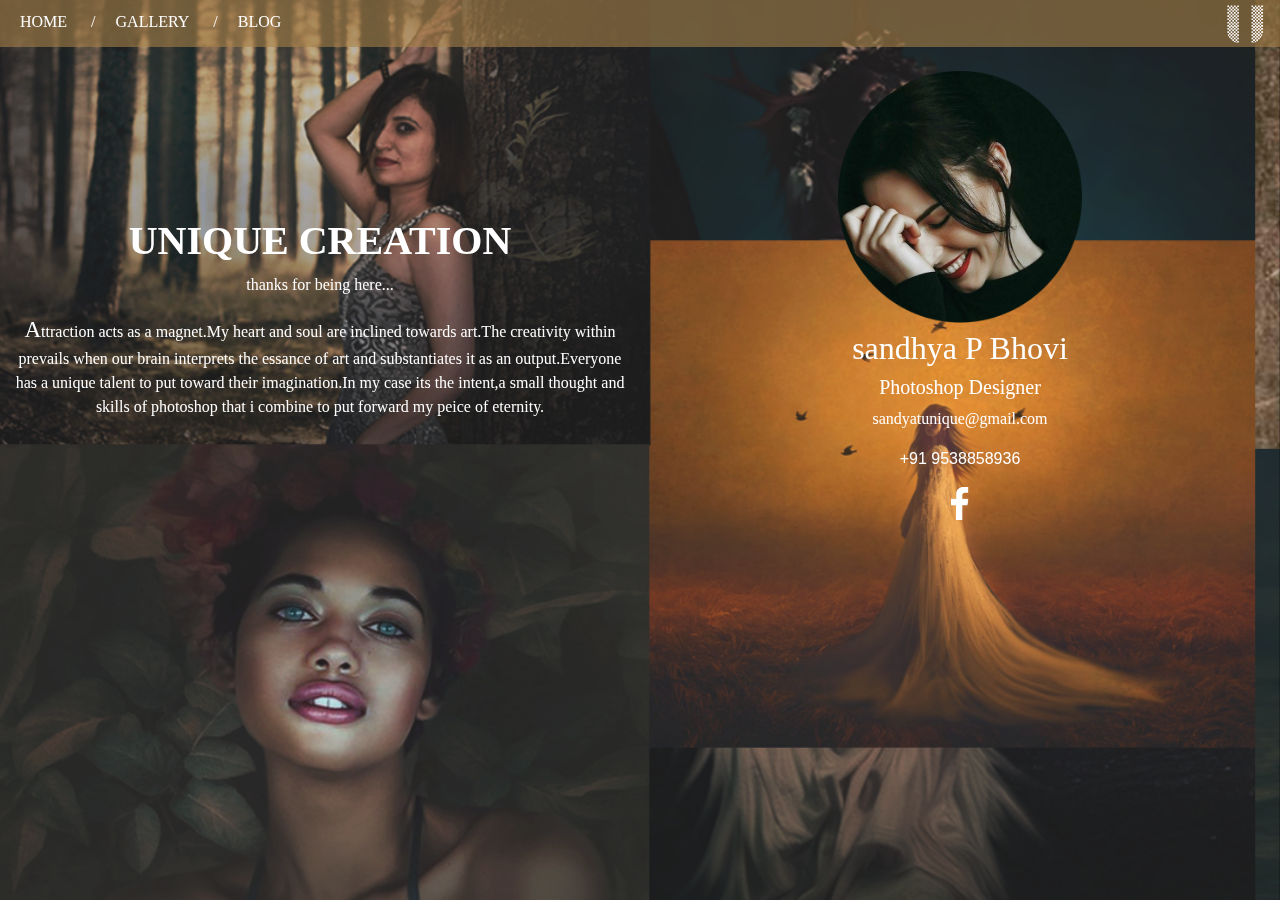
<file: UniqueCreation/index.html>
<!DOCTYPE HTML>
<html>
	<head>
		<meta charset="Utf-8">
		<meta name="Unique Creation" content="Photoshop edit">
		<meta name="keywords" content="photoshop,dart art,editing,manipulation">
		<meta name="Developer" content="Sandy Unique">
		<meta name="viewport" content="width=device-width,initial-scale=1">
	

		<link rel="shortcut icon" type="image/png" href="img/favicon/favicon.ico"/>

		<!--styles-->
		<link rel="stylesheet" type="text/css" href="css/bootstrap.min.css">
		<link rel="stylesheet" type="text/css" href="css/index.css">

		<!--scripts-->
		<script type="text/javascript" src="js/jquery.js"></script>
		<script type="text/javascript" src="js/index.js"></script>
	</head>
	<body> 
		<!--Navigation Bar-->
		<div id="navDiv" class="container-fluid">
			<div class="row" id="txtMenuBar">
				<div class="xs-col-2">					
					&nbsp;&nbsp;&nbsp;&nbsp;&nbsp;<a href="index.html">HOME</a>&nbsp;&nbsp;&nbsp;&nbsp;&nbsp;
					/					
				</div>
				<div class="xs-col-2">					
					&nbsp;&nbsp;&nbsp;&nbsp;&nbsp;<a href="html/gallery.html">GALLERY</a>&nbsp;&nbsp;&nbsp;&nbsp;&nbsp;
					/					
				</div>
				<div class="xs-col-2">
					&nbsp;&nbsp;&nbsp;&nbsp;&nbsp;<a href="html/blog.html">BLOG</a>
				</div>
			</div>
			<div class="row" id="menuIcon">
				<div class="xs-col-2">			
					<img src="img/menuIcon.png" class="img-responsive">		
				</div>				
			</div>

			<div id="logoDiv" class="text-right">
					<img src="img/whiteLogo.png" width="40px">
			</div>
		</div>
		<!--Navigation Bar end-->
		<div id="bgImgDiv" style="background-image: url('img/bg.png');background-repeat: no-repeat;">
		</div>	

		<!--Menu Overlay div -- start-->
			<div class="container-fluid" id="menuOverlayDiv" style="display: none">
				<div class="row" id="closeIcon">
					<div class="xs-col-2">			
						<img src="img/closeIcon.png" class="img-responsive">		
					</div>				
				</div>

				<div id="menuListDiv">
					<ul class="list-unstyled text-center">
						<li ><a href="index.html">HOME</a></li>
						<li><a href="html/gallery.html">GALLERY</a></li>
						<li><a href="html/blog.html">BLOG</a></li>
					</ul>
				</div>
			</div>
		<!--Menu Overlay div end-->

		<!--navigation menu start
		<div id="menuBar" class="container-fluid">
			<img style="display: none" id="menuIcon" src="../img/menuIcon.png" class="float-right pointer">
			<ul class="list-unstyled float-right pointer">
				<li><span class="hero__line is-timing"></span>HOME</li>
				<li><a href="blog.html">BLOG</a></li>
			</ul>
		</div>
		navigation menu end-->

		<!--main block start-->
		<div id="mainBlockDiv" class="container-fluid" >
			<div class="row">
				<div class="col-md-6">
					<div id="aboutMe" class="text-center">
						<h1 class="headLine">UNIQUE CREATION</h1>
						<p >thanks for being here...</p>
						<p >
							<span style="font-size: 23px">A</span>ttraction acts as a magnet.My heart and soul are inclined towards art.The creativity within prevails when our brain interprets the essance of art and substantiates it as an output.Everyone has a unique talent to put toward their imagination.In my case its the intent,a small thought and skills of photoshop that i combine to put forward my peice of eternity.
						</p>						
					</div>					
				</div>
				<div class="col-md-6">
					<div id="devImgBlock" class="text-center">
						<img src="img/sandy_v1.png" class="img-responsive center-block img-circle">
					</div>
					<div class="text-center">
						<h2>sandhya P Bhovi</h2>
						<h5>Photoshop Designer</h5>
						<p>sandyatunique@gmail.com</p>
						<p style="font-family: sans-serif">+91 9538858936</p>	
					</div>
					<div class="text-center">
							<ul class="list-unstyled list-inline">
								<li class="list-inline-item pointer">
									<a href="https://www.facebook.com/Unique-Creation-2285832038312165/?modal=admin_todo_tour">
										<img src="img/socialIcon/facebook.png" width="30%">
									</a>
								</li>
							</ul>
					</div>						
				</div>
			</div>
		</div>
		<!--main block end-->

		<!-- gallery Start
		<div class="container-fluid" id="galleryDiv">
			<div class="row">
				<div class="col-lg-2 col-xs-12 gallery-outer-div">
					<img src="../img/collections/2.jpg" >
				</div>
				<div class="col-lg-2 col-xs-12 gallery-outer-div">
					<img src="../img/collections/3.jpg" >
				</div>
				<div class="col-lg-2 col-xs-12 gallery-outer-div">
					<img src="../img/collections/7.png" >
				</div>
				<div class="col-lg-2 col-xs-12 gallery-outer-div">
					<img src="../img/collections/1.jpg" >
				</div>
				<div class="col-lg-2 col-xs-12 gallery-outer-div">
					<img src="../img/collections/6.png" >
				</div>
				<div class="col-lg-2 col-xs-12 gallery-outer-div">
					<img src="../img/collections/2.jpg" >
				</div>
			</div>
		</div>		
		 gallery End-->
	</body>
</html>
</file>
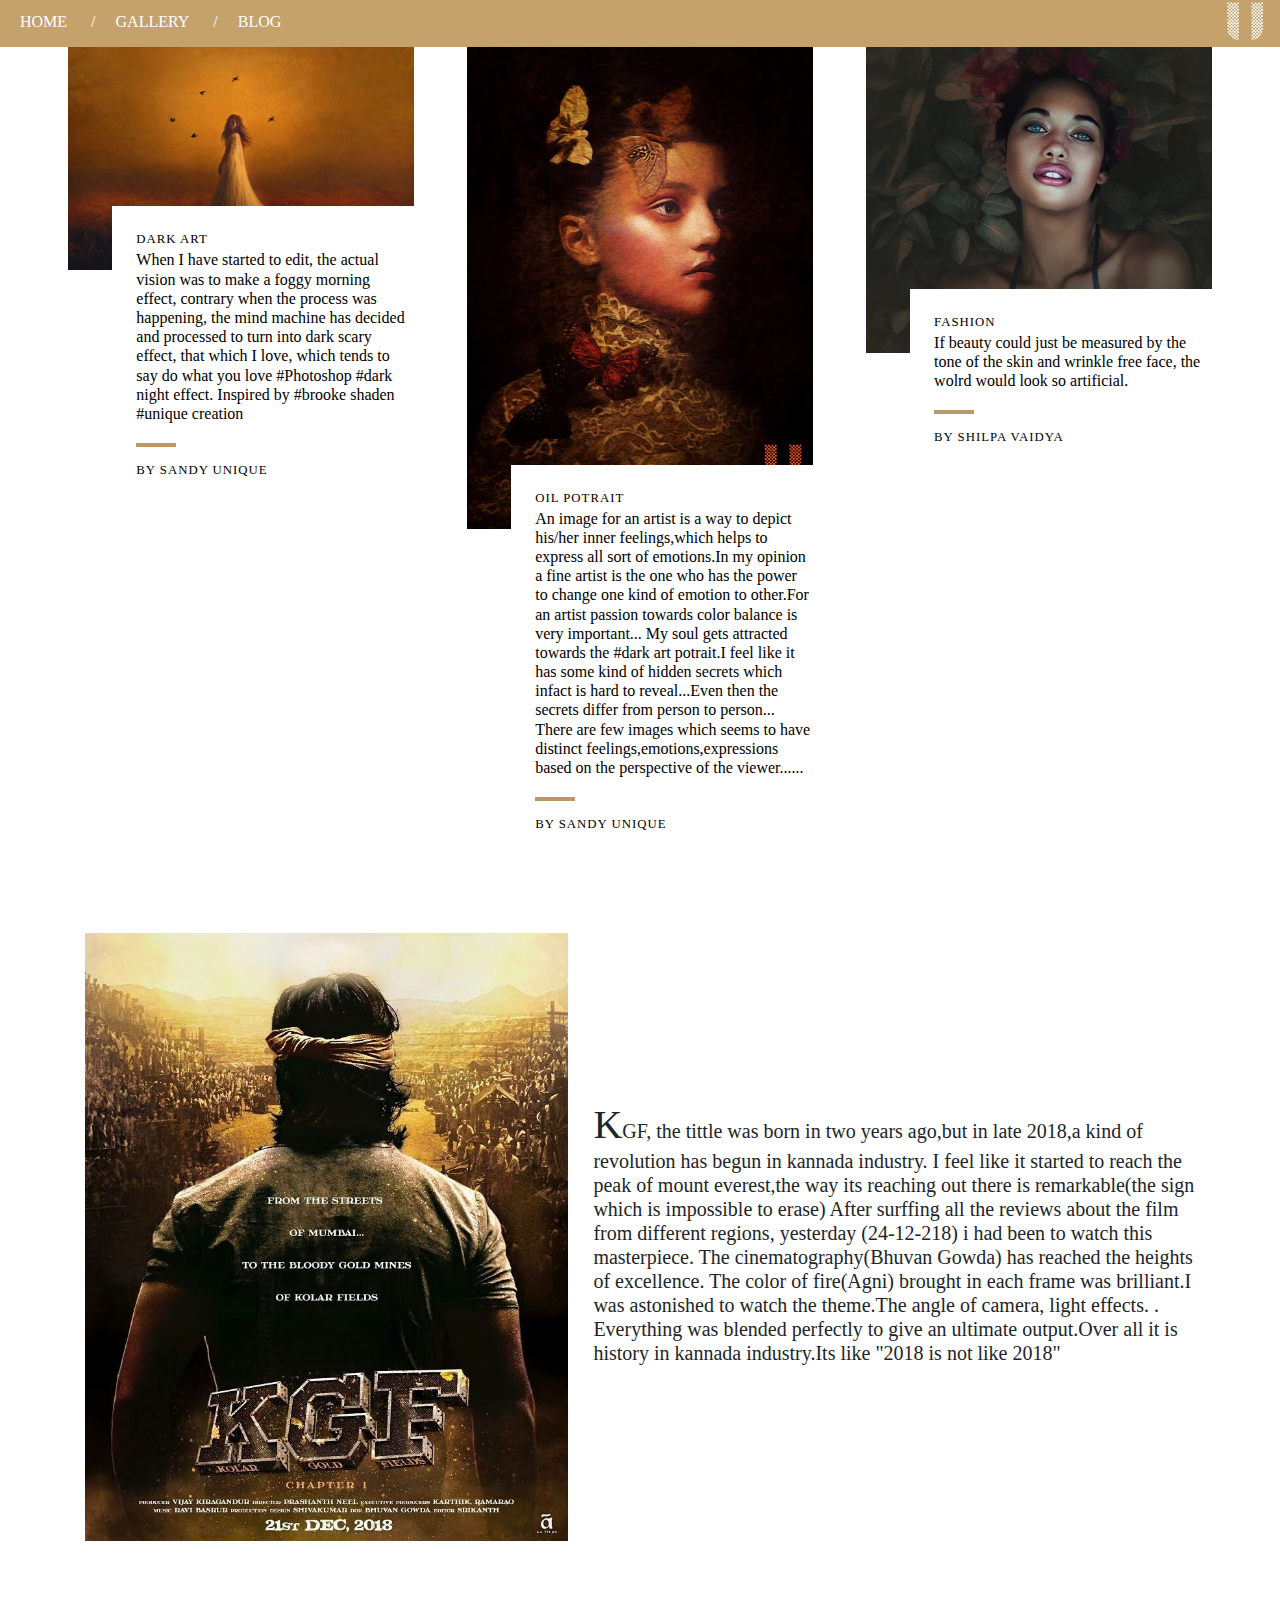
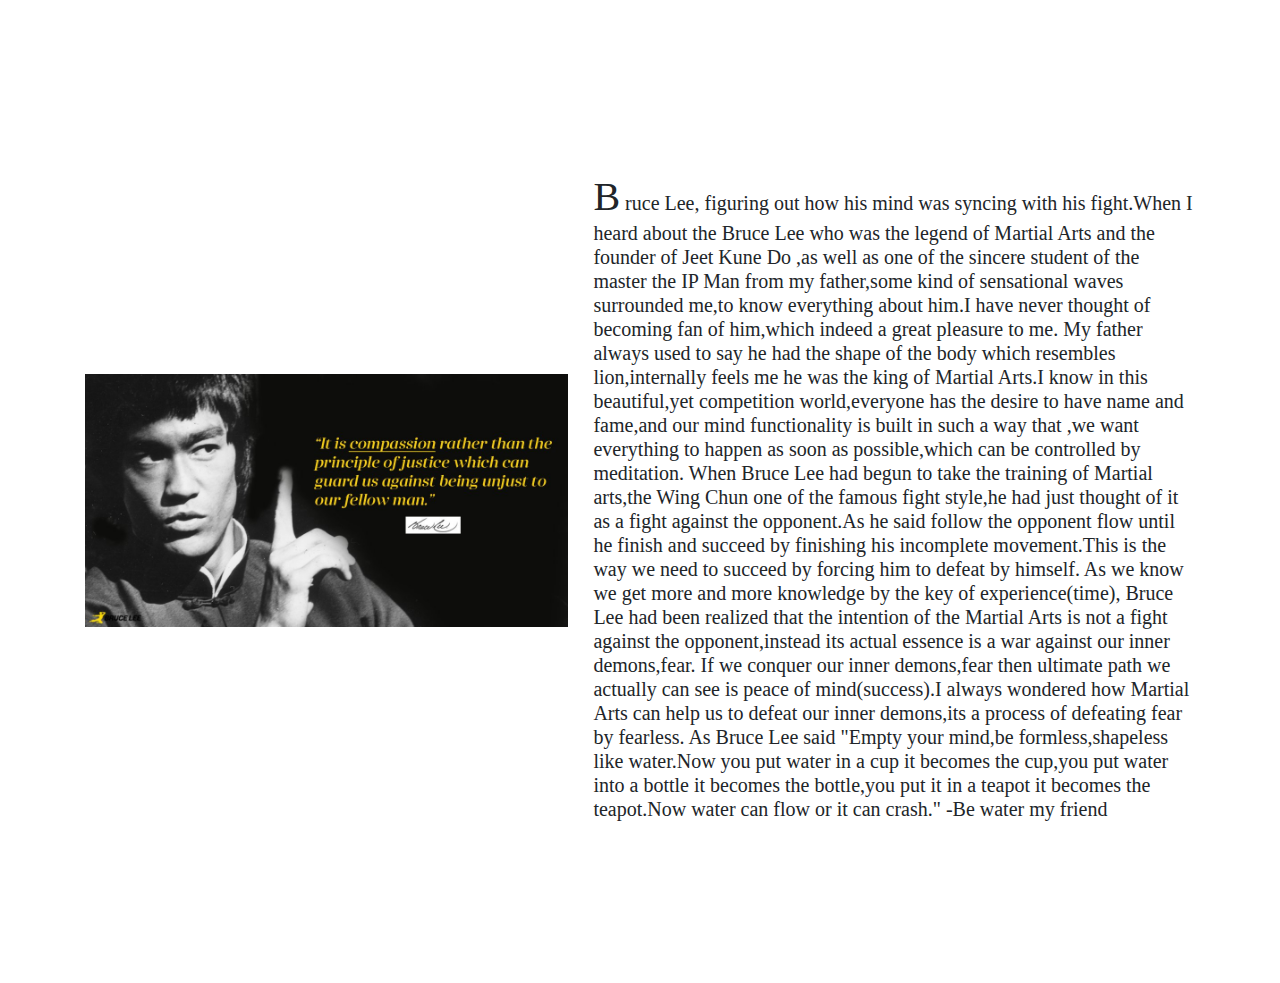
<file: UniqueCreation/html/blog.html>
<!DOCTYPE HTML>
<html>
	<head>
		<meta charset="Utf-8">
		<meta name="Unique Creation" content="Photoshop edit">
		<meta name="keywords" content="photoshop,dart art,editing,manipulation">
		<meta name="Developer" content="Sandy Unique">
		<meta name="viewport" content="width=device-width,initial-scale=1">
		<title>Unique Creation</title>

		<link rel="shortcut icon" type="image/png" href="../img/favicon/favicon.ico"/>


		<!--styles-->
		<link rel="stylesheet" type="text/css" href="../css/bootstrap.min.css">
		<link rel="stylesheet" type="text/css" href="../css/blog.css">

		<!--scripts-->
		<script type="text/javascript" src="../js/jquery.js"></script>
		<script type="text/javascript" src="../js/index.js"></script>
	</head>
	<body> 
		<!--Navigation Bar-->
		<div id="navDiv" class="container-fluid">
			<div class="row" id="txtMenuBar">
				<div class="xs-col-2">					
					&nbsp;&nbsp;&nbsp;&nbsp;&nbsp;<a href="index.html">HOME</a>&nbsp;&nbsp;&nbsp;&nbsp;&nbsp;
					/					
				</div>
				<div class="xs-col-2">					
					&nbsp;&nbsp;&nbsp;&nbsp;&nbsp;<a href="gallery.html">GALLERY</a>&nbsp;&nbsp;&nbsp;&nbsp;&nbsp;
					/					
				</div>
				<div class="xs-col-2">
					&nbsp;&nbsp;&nbsp;&nbsp;&nbsp;<a href="blog.html">BLOG</a>
				</div>
			</div>
			<div class="row" id="menuIcon">
				<div class="xs-col-2">			
					<img src="../img/menuIcon.png" class="img-responsive">		
				</div>				
			</div>

			<div id="logoDiv" class="text-right">
					<img src="../img/whiteLogo.png" width="40px">
			</div>
		</div>

		<!--Menu Overlay div -- start-->
			<div class="container-fluid" id="menuOverlayDiv" style="display: none">
				<div class="row" id="closeIcon">
					<div class="xs-col-2">			
						<img src="../img/closeIcon.png" class="img-responsive">		
					</div>				
				</div>

				<div id="menuListDiv">
					<ul class="list-unstyled text-center">
						<li ><a href="#">HOME</a></li>
						<li><a href="gallery.html">GALLERY</a></li>
						<li><a href="blog.html">BLOG</a></li>
					</ul>
				</div>
			</div>
		<!--Menu Overlay div end-->		


		<!-- Blog start-->
		<div id="blogDiv" class="container-fluid">
			<div class="grid-inner-wrap grid-inner-wrap2">
				<section class="Story-3">
					<figure class="post-pic">
						<a href="/content/priyanka-chopra-designer-wedding-dress-hidden-details-ralph-lauren/" title="">
							<img alt="feature" title="feature" src="../img/blogs/1.jpg" class="src-set-images attachment-custom-710 size-custom-710 wp-post-image story--image" srcset="../img/blogs/1.jpg" sizes="(max-width: 480px) 33vw, 480px" height="270" width="480">
						</a>
					</figure>
					<div class="post-details">
						<a href="/fashion/" title="" class="tag Story-3-Section">Dark Art</a>
						<h6>
							<a title="" href="/content/priyanka-chopra-designer-wedding-dress-hidden-details-ralph-lauren/" class="Story-3-Headline">When I have started to edit, the actual vision was to make a foggy morning effect, contrary when the process was happening, the mind machine has decided and processed to turn into dark scary effect, that which I love, which tends to say do what you love #Photoshop #dark night effect. Inspired by #brooke shaden #unique creation</a>
						</h6>
						<a title="" class="author-post" href="/author/rujuta-vaidya/"> by Sandy Unique
						</a>
					</div>
				</section>
				<section class="Story-3">
					<figure class="post-pic">
						<a href="/content/priyanka-chopra-designer-wedding-dress-hidden-details-ralph-lauren/" title="">
							<img alt="wedding planner" title="featured" src="../img/blogs/2.jpg" class="src-set-images attachment-custom-400 size-custom-400 wp-post-image story--image" srcset="../img/blogs/2.jpg" sizes="(max-width: 400px) 50vw, 400px" height="400" width="400">
						</a>
					</figure>
					<div class="post-details">
						<a href="/fashion/" title="" class="tag Story-3-Section">Oil Potrait</a>
						<h6>
							<a title="" href="/content/priyanka-chopra-designer-wedding-dress-hidden-details-ralph-lauren/" class="Story-3-Headline">
								An image for an artist is a way to depict his/her inner feelings,which helps to express all sort of emotions.In my opinion a fine artist is the one who has the power to change one kind of emotion to other.For an artist passion towards color balance is very important...
								My soul gets attracted towards the #dark art potrait.I feel like it has some kind of hidden secrets which infact is hard to reveal...Even then the secrets differ from person to person...
								There are few images which seems to have distinct feelings,emotions,expressions based on the perspective of the viewer......
							</a>
						</h6>
						<a title="" class="author-post" href="/author/rujuta-vaidya/"> by Sandy Unique
						</a>
					</div>
				</section>
				<section class="Story-3">
					<figure class="post-pic">
						<a href="/content/priyanka-chopra-designer-wedding-dress-hidden-details-ralph-lauren/" title="">
							<img alt="Hairstyles-feature" title="Hairstyles-feature" src="../img/blogs/3.png" class="src-set-images attachment-custom-710 size-custom-710 wp-post-image story--image" srcset="../img/blogs/3.png" sizes="(max-width: 480px) 33vw, 480px" height="270" width="480">
						</a>
					</figure>
					<div class="post-details">
						<a href="/fashion/" title="" class="tag Story-3-Section">Fashion</a>
						<h6><a title="" href="/content/priyanka-chopra-designer-wedding-dress-hidden-details-ralph-lauren/" class="Story-3-Headline">If beauty could just be measured by the tone of the skin and wrinkle free face, the wolrd would look so artificial.</a></h6>
						<a title="" class="author-post" href="/author/rujuta-vaidya/"> by Shilpa Vaidya
						</a>
					</div>
				</section>
			</div>
		</div>
		<!--Blog end-->

		<!--Big Blog-->
		<section class="subcribe end-to-end-cover common-ft-unit-block" role="Subcribe">
			<div class="content-area container">
				<div class="midWrap">
					<h5 class="for-Mobile">
						KGF, the tittle was born in two years ago,but in late 2018,a kind of revolution has begun in kannada industry.
						I feel like it started to reach the peak of mount everest,the way its reaching out there is remarkable(the sign which is impossible to erase)
						After surffing all the reviews about the film from different regions, yesterday (24-12-218) i had been to watch this masterpiece.
						The cinematography(Bhuvan Gowda) has reached the heights of excellence. The color of fire(Agni) brought in each frame was brilliant.I was astonished to watch the theme.The angle of camera, light effects. . Everything was blended perfectly to give an ultimate output.Over all it is history in kannada industry.Its like "2018 is not like 2018"
					</h5>
					<figure>
						<a href="/subscription/?subscribe=LandingPageFeature" target="_blank">
							<img class="subscribe-feature-image" src="../img/blogs/kgf.jpg" alt="">
						</a>
					</figure>
					<div class="content-middle">
						<h5 class="for-Desktop">
							<span style="font-size: 40px">K</span>GF, the tittle was born in two years ago,but in late 2018,a kind of revolution has begun in kannada industry.
							I feel like it started to reach the peak of mount everest,the way its reaching out there is remarkable(the sign which is impossible to erase)
							After surffing all the reviews about the film from different regions, yesterday (24-12-218) i had been to watch this masterpiece.
							The cinematography(Bhuvan Gowda) has reached the heights of excellence. The color of fire(Agni) brought in each frame was brilliant.I was astonished to watch the theme.The angle of camera, light effects. . Everything was blended perfectly to give an ultimate output.Over all it is history in kannada industry.Its like "2018 is not like 2018"
						 </h5>
						<p><i></i>
						</p>
						<a href="/subscription/?subscribe=LandingPageFeature" target="_blank" title="" class="subcribe-button subscribe-features-text for-Desktop" style="display: none"></a>
					</div>
					<a href="/subscription/?subscribe=LandingPageFeature" target="_blank" title="" class="subcribe-button subscribe-features-text for-Mobile" style="display: none"></a>
				</div>
			</div>
		</section>
		<!--Big Blog End-->

		<!--Big Blog-->
		<section class="subcribe end-to-end-cover common-ft-unit-block" role="Subcribe">
			<div class="content-area container">
				<div class="midWrap">
					<h5 class="for-Mobile">						
						Bruce Lee, figuring out how his mind was syncing with his fight.When I heard about the Bruce Lee who was the legend of Martial Arts and the founder of Jeet Kune Do ,as well as one of the sincere student of the master the IP Man from my father,some kind of sensational waves surrounded me,to know everything about him.I have never thought of becoming fan of him,which indeed a great pleasure to me.

						My father always used to say he had the shape of the body which resembles lion,internally feels me he was the king of Martial Arts.I know in this beautiful,yet competition world,everyone has the desire to have name and fame,and our mind functionality is built in such a way that ,we want everything to happen as soon as possible,which can be controlled by meditation.

						When Bruce Lee had begun to take the training of Martial arts,the Wing Chun one of the famous fight style,he had just thought of it as a fight against the opponent.As he said follow the opponent flow until he finish and succeed by finishing his incomplete movement.This is the way we need to succeed by forcing him to defeat by himself.

						As we know we get more and more knowledge by the key of experience(time), Bruce Lee had been realized that the intention of the Martial Arts is not a fight against the opponent,instead its actual essence is a war against our inner demons,fear.

						If we conquer our inner demons,fear then ultimate path we actually can see is peace of mind(success).I always wondered how Martial Arts can help us to defeat our inner demons,its a process of defeating fear by fearless.

						As Bruce Lee said "Empty your mind,be formless,shapeless like water.Now you put water in a cup it becomes the cup,you put water into a bottle it becomes the bottle,you put it in a teapot it becomes the teapot.Now water can flow or it can crash."
						-Be water my friend
					</h5>
					<figure>
						<a href="/subscription/?subscribe=LandingPageFeature" target="_blank">
							<img class="subscribe-feature-image" src="../img/blogs/bruceLee.jpg" alt="">
						</a>
					</figure>
					<div class="content-middle">
						<h5 class="for-Desktop">
							<span style="font-size: 40px">B</span>
								ruce Lee, figuring out how his mind was syncing with his fight.When I heard about the Bruce Lee who was the legend of Martial Arts and the founder of Jeet Kune Do ,as well as one of the sincere student of the master the IP Man from my father,some kind of sensational waves surrounded me,to know everything about him.I have never thought of becoming fan of him,which indeed a great pleasure to me.

								My father always used to say he had the shape of the body which resembles lion,internally feels me he was the king of Martial Arts.I know in this beautiful,yet competition world,everyone has the desire to have name and fame,and our mind functionality is built in such a way that ,we want everything to happen as soon as possible,which can be controlled by meditation.

								When Bruce Lee had begun to take the training of Martial arts,the Wing Chun one of the famous fight style,he had just thought of it as a fight against the opponent.As he said follow the opponent flow until he finish and succeed by finishing his incomplete movement.This is the way we need to succeed by forcing him to defeat by himself.

								As we know we get more and more knowledge by the key of experience(time), Bruce Lee had been realized that the intention of the Martial Arts is not a fight against the opponent,instead its actual essence is a war against our inner demons,fear.

								If we conquer our inner demons,fear then ultimate path we actually can see is peace of mind(success).I always wondered how Martial Arts can help us to defeat our inner demons,its a process of defeating fear by fearless.

								As Bruce Lee said "Empty your mind,be formless,shapeless like water.Now you put water in a cup it becomes the cup,you put water into a bottle it becomes the bottle,you put it in a teapot it becomes the teapot.Now water can flow or it can crash."
								-Be water my friend
						 </h5>
						<p><i></i>
						</p>
						<a href="/subscription/?subscribe=LandingPageFeature" target="_blank" title="" class="subcribe-button subscribe-features-text for-Desktop" style="display: none"></a>
					</div>
					<a href="/subscription/?subscribe=LandingPageFeature" target="_blank" title="" class="subcribe-button subscribe-features-text for-Mobile" style="display: none"></a>
				</div>
			</div>
		</section>
		<!--Big Blog End-->

	</body>
</html>
</file>
<file: UniqueCreation/css/index.css>
body{
	padding: 0;
	outline: 0;
	margin: 0;
	font-family: corbel;
	color:white;
	background:black;

    font-weight: normal;
    line-height: 1.5;
    -webkit-font-smoothing: antialiased;
}

/*
img {
    display: inline-block;
    vertical-align: middle;
    max-width: 100%;
    height: auto;
    -ms-interpolation-mode: bicubic;
}*/

/*navigation Bar*/
#navDiv{
	background: rgba(167,128,72,0.6);
	height: 47px;
    color: white;
    padding-top: 10px;
    position: fixed;
    z-index: 100;

}

#logoDiv{
  margin-top:-33px;
}

#logoDiv img{
  margin-top: 3px;
}
/* navigation bar end*/

/* -- Rotate effects -- */
.rotateIn {
     -webkit-animation-name: rotateIn;
      animation-name: rotateIn;
      -webkit-animation-duration: 3s;
      animation-duration: 3s;
      -webkit-animation-fill-mode: both;
      animation-fill-mode: both;
}

@keyframes rotateIn {
	 0% {
               transform-origin: center center;
               transform: rotate(-20deg);
               opacity: 0;
       }
       100% {
               transform-origin: center center;
               transform: rotate(0);
               opacity: 1;
       }
}    

a{
	line-height: inherit;
    color: inherit;
    text-decoration: none;
    cursor: pointer;
}

a:hover{
	 color: black;
    text-decoration: none;
}

#mainBlockDiv{
  padding-top: 5%;
}

/*LINE EFFECT */
.hero__line {
	height
}  

.pointer{
	cursor: pointer;
}

.verticalLine{
	height: 560px;
    width: 1%;
    background: black;
}

.headLine{
	font-weight: bold;
}

#bgImgDiv{
	background-size: cover;
	/*height: 670px;*/
	position: fixed;
	width: 100%;
	z-index: -1;
}

#menuBar{
	padding-top: 2%;
	padding-bottom: 2%;
}

#menuIcon img{
	width: 35px;
  margin-top:-3px;
  cursor: pointer;
}

#aboutMe{
	margin-top: 25%;
}

#devImgBlock img{
	width: 40%;
}

#devImgBlock{
		
}

/* -- Portfolio --*/
#galleryDiv{
	margin-top:170px;
}


/* Gallery */
.gallery-outer-div{
	width: 200px;
	height: 150px;
	overflow: hidden;
	padding: 0px;
}

/*Gallery end */


/*Menu Overlay start*/
#menuOverlayDiv
{
  background: rgba(167,128,72,1);
  position: fixed;
  z-index: 200;
}

#closeIcon img{
  width:55px;
  margin-top:10px;
  margin-left:10px;
  cursor: pointer;
}

#menuListDiv
{
  top: 15%;
  position: relative;
  font-size: 31px;
}

#menuListDiv ul{
  line-height: 4;
}
/*Menu Overlay end */


-----------------------------------------Media Queries--------------------------------------------

/* Small devices (portrait tablets and large phones, 600px and up) */
@media only screen and (min-width: 600px) {
  #txtMenuBar{
    display: none;
  }
  #menuIcon{
    display: block;
  }
}

/* Medium devices (landscape tablets, 768px and up) */
@media only screen and (min-width: 768px) {
  #txtMenuBar{
    display: none;
  }
  #menuIcon{
    display: block;
  }
} 

/* Large devices (laptops/desktops, 992px and up) */
@media only screen and (min-width: 992px) {
  #txtMenuBar{
    display: inline-flex;
  }
  #menuIcon{
    display: none;
  }
} 

/* Extra large devices (large laptops and desktops, 1200px and up) */
@media only screen and (min-width: 1200px) {
  
}

/* Extra small devices (phones, 600px and down) */
@media only screen and (max-width: 600px) {
  #txtMenuBar{
    display: none;
  }
  #menuIcon{
    display: block;
  }
}

@media (min-width: 600px) and (max-width: 768px) {
 #txtMenuBar{
    display: none;
  }
  #menuIcon{
    display: block;
  }
}
</file>
<file: UniqueCreation/css/blog.css>
body{
	padding: 0;
	outline: 0;
	margin: 0;
	font-family: corbel;
    font-weight: normal;
    line-height: 1.5;
    -webkit-font-smoothing: antialiased;
}


#logoDiv{
  margin-top:-33px;
}


/* blog */
#blogDiv{
    
    margin-top:-0px;
    background-color: white;
    color: black;
}

.grid-inner-wrap {
    width: 100%;
    padding-top:40px;
    display: flex;
    justify-content: space-evenly;
}

.grid-inner-wrap section {
    position: relative;
    max-width: 27vw;
    margin-bottom: 2vw;
}

.post-pic {
    position: relative;
}

.grid-inner-wrap section .post-details {
    width: calc(100% - 44px);
    align-self: flex-end;
    margin-left: auto;
    margin-top: -80px;
    padding: 20px 0 12px 24px !important;
    background: #fff;
    z-index: 11;
    position: relative;
    right: 0;
}

.grid-inner-wrap section .post-details .tag {
    text-transform: uppercase;
    font-size: .8em;
    letter-spacing: 1px;
}

.grid-inner-wrap section .post-details .author-post {
    text-transform: uppercase;
    font-size: .8em;
    letter-spacing: 1px;
}

.grid-inner-wrap section .post-details .author-post:before {
    content: "";
    width: 40px;
    height: 4px;
    display: block;
    margin-top: 20px;
    margin-bottom: 10px;
    background: #b89a6a;
    transition: background-color .15s ease-in 0;
}

.grid-inner-wrap section img{
    display: inline-block;
    vertical-align: middle;
    max-width: 100%;
    height: auto;
}
/* blog end */

/*Big Blog */
.subscribe-feature-image
{
  width:100%;
}

.subcribe.end-to-end-cover {
    padding: 0;
}

.common-ft-unit-block {
    margin: 30px auto;
    padding-bottom: 0;
    min-height: 90vh;
    padding-bottom: 30px;
}

.subcribe.end-to-end-cover .midWrap {
    display: flex;
    align-items: center;
    padding: 30px 0;
}

.subcribe.end-to-end-cover .for-Mobile {
    display: none;
}

.subcribe.end-to-end-cover .midWrap figure {
    max-width: 50vw;
}

.subcribe.end-to-end-cover .midWrap .content-middle {
    margin-left: 2vw;
    display: flex;
    flex-direction: column;
    justify-content: center;
    align-items: center;
    max-width: 47vw;
}

.subcribe.end-to-end-cover .for-Mobile {
    display: none;
}

.subcribe-button, .portfolio_create_port_btn {
    display: inline-block;
    background: #fff;
    color: #2d2e2f;
    padding: 6px 17px;
    margin: 0;
    border-radius: 0;
    border: 3px solid #2d2e2f;
    letter-spacing: 2px;
    font-family: 'gt-walsheim-pro-bold';
    text-transform: uppercase;
    font-size: .8em;
    letter-spacing: 1px;
}
/* Big Blog end */

/*navigation Bar*/
#navDiv{
  background: rgb(197, 161, 108);
  height: 47px;
    color: white;
    padding-top: 10px;
    position: fixed;
    z-index: 100;

}

#menuIcon img{
  width: 35px;
  margin-top:-3px;
  cursor: pointer;
}
/* navigation bar end*/

a{
  line-height: inherit;
    color: inherit;
    text-decoration: none;
    cursor: pointer;
}

a:hover{
   color: black;
    text-decoration: none;
}

/*Menu Overlay start*/
#menuOverlayDiv
{
  background: rgba(167,128,72,1);
  position: fixed;
  z-index: 200;
}

#closeIcon img{
  width:55px;
  margin-top:10px;
  margin-left:10px;
  cursor: pointer;
}

#menuListDiv
{
  top: 15%;
  position: relative;
  font-size: 31px;
}

#menuListDiv ul{
  line-height: 4;
  color:white;
}
/*Menu Overlay end */

-----------------------------------------Media Queries--------------------------------------------

/* Small devices (portrait tablets and large phones, 600px and up) */
@media only screen and (min-width: 600px) {
  #txtMenuBar{
    display: none;
  }
  #menuIcon{
    display: block;
  }
}

/* Medium devices (landscape tablets, 768px and up) */
@media only screen and (min-width: 768px) {
  #txtMenuBar{
    display: none;
  }
  #menuIcon{
    display: block;
  }
} 

/* Large devices (laptops/desktops, 992px and up) */
@media only screen and (min-width: 992px) {
  #txtMenuBar{
    display: inline-flex;
  }
  #menuIcon{
    display: none;
  }
} 

/* Extra large devices (large laptops and desktops, 1200px and up) */
@media only screen and (min-width: 1200px) {
  
}

/* Extra small devices (phones, 600px and down) */
@media only screen and (max-width: 600px) {
  #txtMenuBar{
    display: none;
  }
  #menuIcon{
    display: block;
  }

}

@media (min-width: 600px) and (max-width: 768px) {
 #txtMenuBar{
    display: none;
  }
  #menuIcon{
    display: block;
  }
}

@media (max-width: 768px){

  .grid-inner-wrap {
    flex-wrap: wrap;
    flex-direction: column;
    padding-top: 0;
  }

  .grid-inner-wrap section .post-pic {
    width: 31vw;
  }

  .grid-inner-wrap section .post-details {
    width: calc(100vw - 31vw - 30px);
    margin-top: 0;
    padding: 0 10px !important;
    align-self: flex-start;
  }

  .grid-inner-wrap section .post-details .tag {
    font-size: .7em;
    display: block;
  }

  .grid-inner-wrap section .post-details h3 {
    font-size: 1.1em;
  }

  section .post-details .author-post {
    text-transform: uppercase;
    font-size: .8em;
    letter-spacing: 1px;
  }

  .grid-inner-wrap section .post-details .author-post:before {
    margin-top: 10px;
    margin-bottom: 5px;
  }

  .grid-inner-wrap section {
    max-width: 100%;
    width: calc(100% - 30px);
    margin: 0 15px;
    padding: 0;
    align-items: self-start;
    margin-bottom: 15px;
    padding-bottom: 15px;
    border-bottom: 1px solid #caccce;
    display: flex;
  }

  .midWrap {
    flex-wrap: wrap;
    flex-direction: column;
    padding-top: 0;
  }

}
</file>
